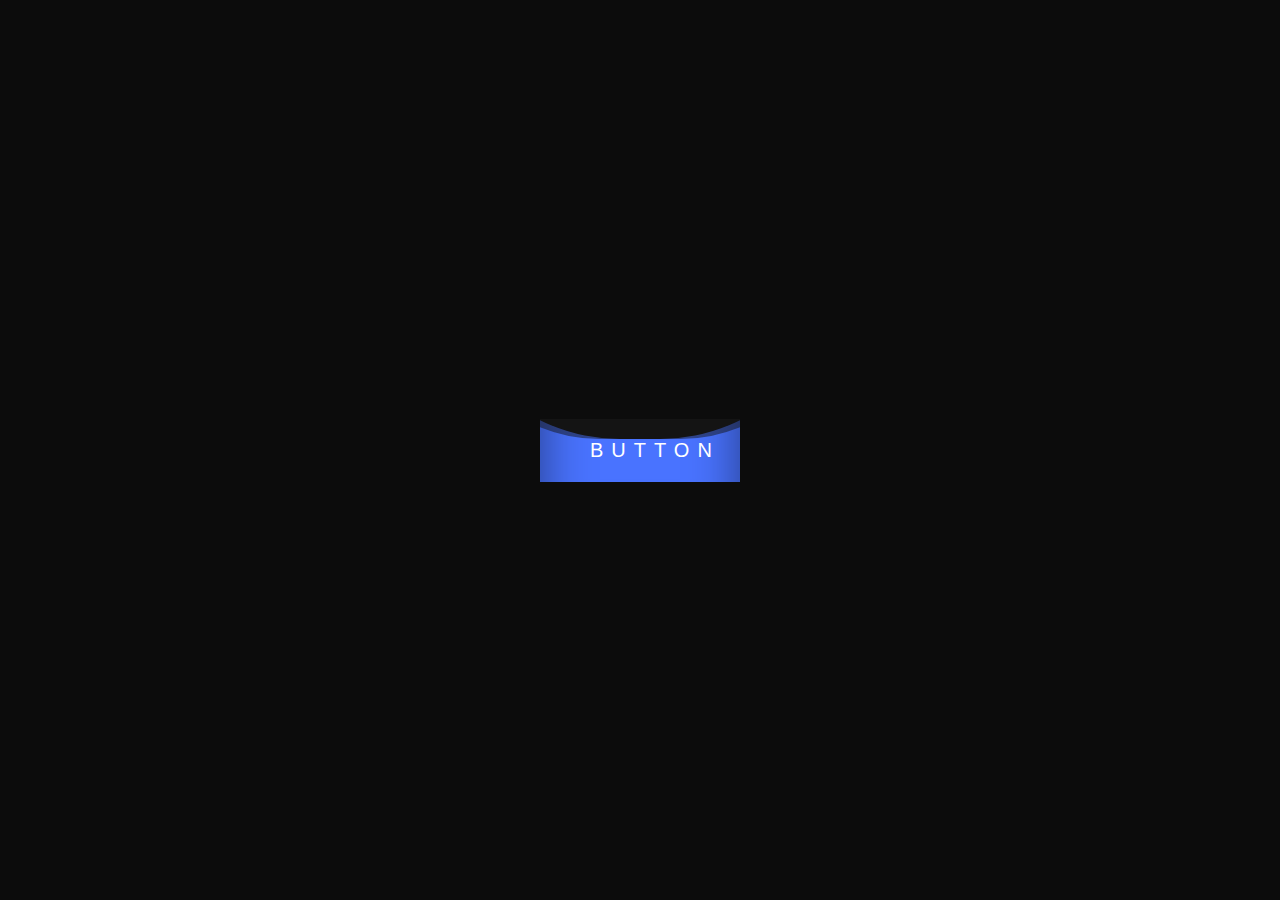
<file: index.html>
<!DOCTYPE html>
<html>
<head>
    <meta charset='utf-8'>
    <title>Liquid button animation</title>
    <link rel='stylesheet' href='index.css'>
</head>
<body>
    <a href="#">
        <span>Button</span>
        <div class="liquid"></div>
    </a>    
</body>
</html>
</file>
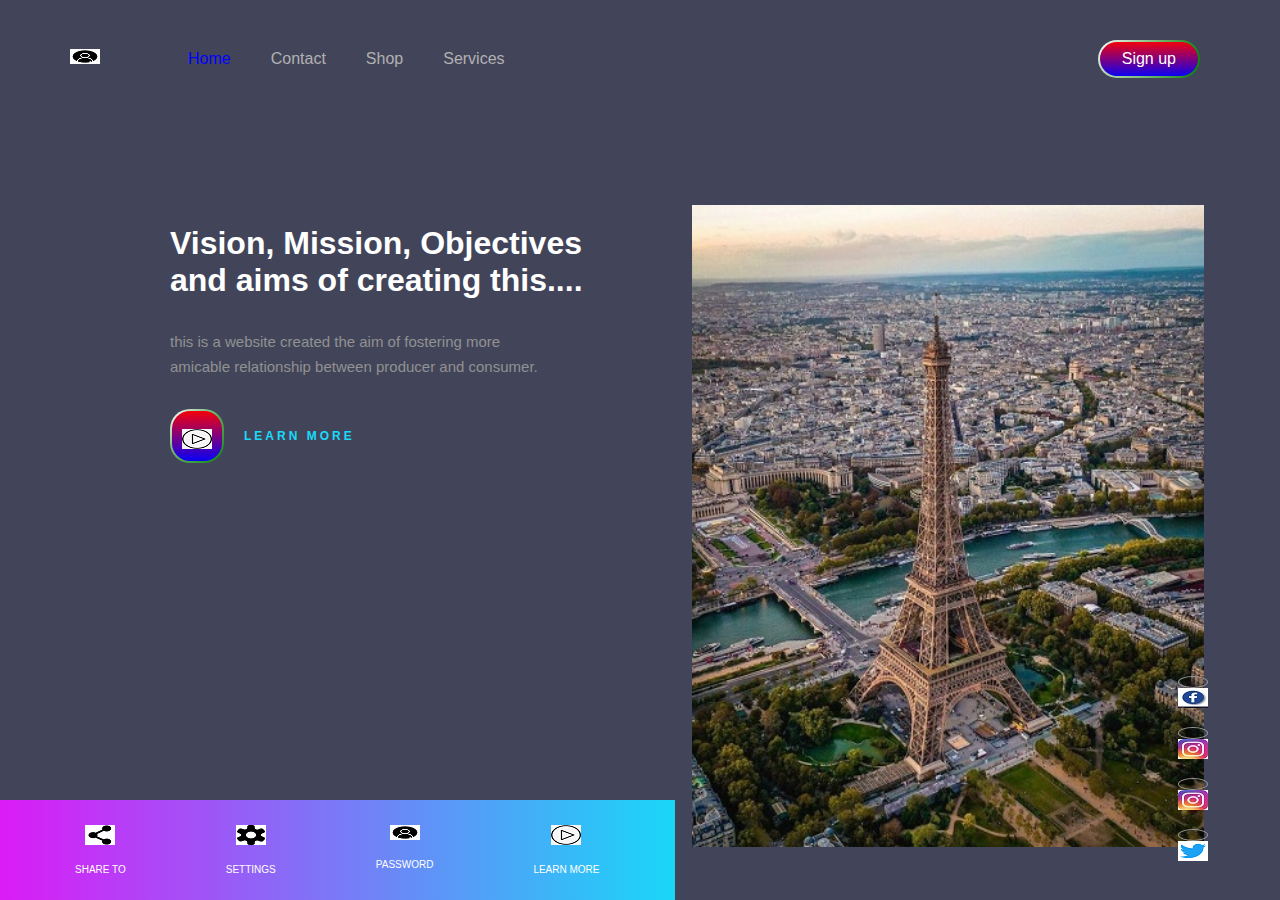
<file: India/india.html>
<!DOCTYPE html>
<html>
<head>
    <meta charset='utf-8'>
    <meta http-equiv='X-UA-Compatible' content='IE=edge'>
    <title>India</title>
    <meta name='viewport' content='width=device-width, initial-scale=1'>
    <link rel='stylesheet' href='india.css'>
    <link rel="stylesheet" href="https://stackpath.bootstrapcdn.com/font-awesome/4.7.0/css/font-awesome.min.css">
</head>
<body>
    <div class="container">
        <div class="menu">
            <ul>
                <li class="logo"><img src="/Images/lock.jpeg.jpg" alt=""></li>
                <li class="active">Home</li>
                <li>Contact</li>
                <li>Shop</li>
                <li>Services</li>
                <li><a href="#" class="Sign"><span>Sign up</span></a></li>
            </ul>
        </div>
        <div class="banner">
            <div class="left">
                <h1>Vision, Mission, Objectives <br> and aims of creating this....</h1>
                    <p>this is a website created the aim of fostering more <br> amicable relationship between producer and consumer.</p> 
                    <div class="play">
                        <div class="play-inner"><img class="fa fa-play" src="/Images/play.png" alt="">
                        </div>
                        <small><b>LEARN MORE</b></small>
                    </div>
            </div>
            <div class="pic">
                <img src="/Images/new.jpg" alt="">
            </div>
        </div>
        <div class="quick-links">
            <ul>
                <li><img src="/Images/share.png" alt=""><p>SHARE TO</p></li>
                <li><img src="/Images/sett.png" alt=""><p>SETTINGS</p></li>
                <li><img src="/Images/lock.jpeg.jpg" alt=""><p>PASSWORD</p></li>
                <li><img src="/Images/play.png" alt=""><p>LEARN MORE</p></li>
            </ul>
        </div>
        <div class="social">
            <ul>
                <li><a href="#"></a><img src="/Images/face.jpeg" alt=""></li>
                <li><a href="#"></a><img src="/Images/inst.jpeg" alt=""></li>
                <li><a href="#"></a><img src="/Images/inst.jpeg" alt=""></li>
                <li><a href="#"></a><img src="/Images/twit.png" alt=""></li>
            </ul>
        </div>
    </div>
</body>
</html>
</file>
<file: index.css>
*
{
    margin: 0;
    padding: 0;
    box-sizing: border-box;
    font-family: sans-serif;
}
body
{
    display: flex;
    justify-content: center;
    align-items: center;
    min-height: 100vh;
    background: #0c0c0c;
}
a
{
    position: relative;
    padding: 20px 50px;
    display: block;
    text-decoration: none;
    text-transform: uppercase;
    width: 200px;
    overflow: hidden;
}
a span
{
    position: relative;
    z-index: 1;
    color: #fff;
    font-size: 20px;
    letter-spacing: 8px;
}
a .liquid
{
    position: absolute;
    left: 0;
    top: -80px;
    width: 200px;
    height: 200px;
    background: #4973ff;
    box-shadow: inset 0 0 50px rgba(0, 0, 0, .5);
    transition: 0.5s;
}
a:hover .liquid
{
    top: -120px;
}
a .liquid:before,
a .liquid:after
{
    content: '';
    position: absolute;
    width: 200%;
    height: 200%;
    top: 0;
    left: 50%;
    transform: translate(-50%, -75%);
}
a .liquid:before
{
    border-radius: 45%;
    background: rgba(20, 20, 20, 1);
    animation: animate 5s linear infinite;
}
a .liquid:after
{
    border-radius: 40%;
    background: rgba(20, 20, 20, 0.5);
    animation: animate 10s linear infinite;
}
@keyframes animate
{
    0%
    {
        transform: translate(-50%, -75%) rotate(0deg);
    }
    100%
    {
        transform: translate(-50%, -75%) rotate(360deg ); 
    }

}
</file>
<file: India/india.css>
*{
    margin: 0;
    padding: 0;
    font-family: sans-serif;
    
}
body{
    width: 100%;
    height: 100%;
    background: #42455a;
}
.menu ul{
    display: inline-flex;
    margin: 50px;
    
}
.menu ul li{
    list-style: none;
    margin: 0 20px;
    color: #b2b1b1;
    cursor: pointer;  
}
.logo img{
    margin-top: -7px;
    margin-right: 48px;
}
.active
{
    color: blue !important;
}
.Sign{
    top: 40px;
    right: 80px;
    position: absolute;
    overflow: hidden;
    text-decoration: none;
    color: white;
    border: 2px solid transparent;
    border-radius: 20px;
    background-image: linear-gradient(red, blue), radial-gradient(circle at top left, white, green);
    background-origin: border-box;
    background-clip: content-box, border-box;
}
.Sign span{
    display: block;
    padding: 8px 22px;
}
.banner{
    width: 80%;
    height: 70%;
    top: 25%;
    left: 130px;
    position: absolute;
    color: white;
}
.left{
    width: 50%;
    float: left;
}
.left h1{
    font-size: 43;
    width: 640px;
    position: relative;
    margin-left: 40px;
}
.left p{
    width: 650px;
    font-size: 15px;
    margin: 30px 0 30px 40px;
    line-height: 25px;
    color: #919191;
}
.pic{
    width: 50%;
    float: right;
}
.pic img{
    width: 100%;
    margin-top: -20px;
    padding-left: 50px;   
}
.play{
    margin-left: 40px;
    display: inline-flex;
}
.play-inner{
    height: 50px;
    width: 50px;
    border: 2px solid transparent;
    overflow: hidden;
    border-radius: 20px;
    background-image: linear-gradient(red, blue), radial-gradient(circle at top left, white, green);
    background-origin: border-box;
    background-clip: content-box, border-box;
    text-align: center;
}
.play-inner .fa{
    padding: 18px 0;
    font-size: 13px;
    cursor: pointer;
}
small{
    margin: auto 20px;
    cursor: pointer;
    font-size: 12px;
    color: #19dafa;
    letter-spacing: 3px;
    
}
.quick-links{
    left: 0;
    bottom: 0;
    position: absolute;
    background: linear-gradient(to right, #db1bf6,#19d7f8);
}
.quick-links ul{
    display: inline-flex;
    margin: 25px;
    text-align: center;
}
.quick-links ul li{
    list-style: none;
    margin: 0 50px;
    cursor: pointer;
}
.quick-links ul li .fa{
    font-size: 25px;
    color: #fff;
}
.quick-links ul li p{
    margin-top: 15px;
    font-size: 10px;
    color: #fff;
}
.social{
    right: 72px;
    bottom: 35px;
    position: absolute;
}
.social ul li{
    list-style: none;
    margin-top: 15px;
    text-align: center;
}
.social ul li a{
    color: #999;
    border-radius: 50%;
    border: 1px solid #999;
    padding: 5px;
    display: block;
}
</file>
